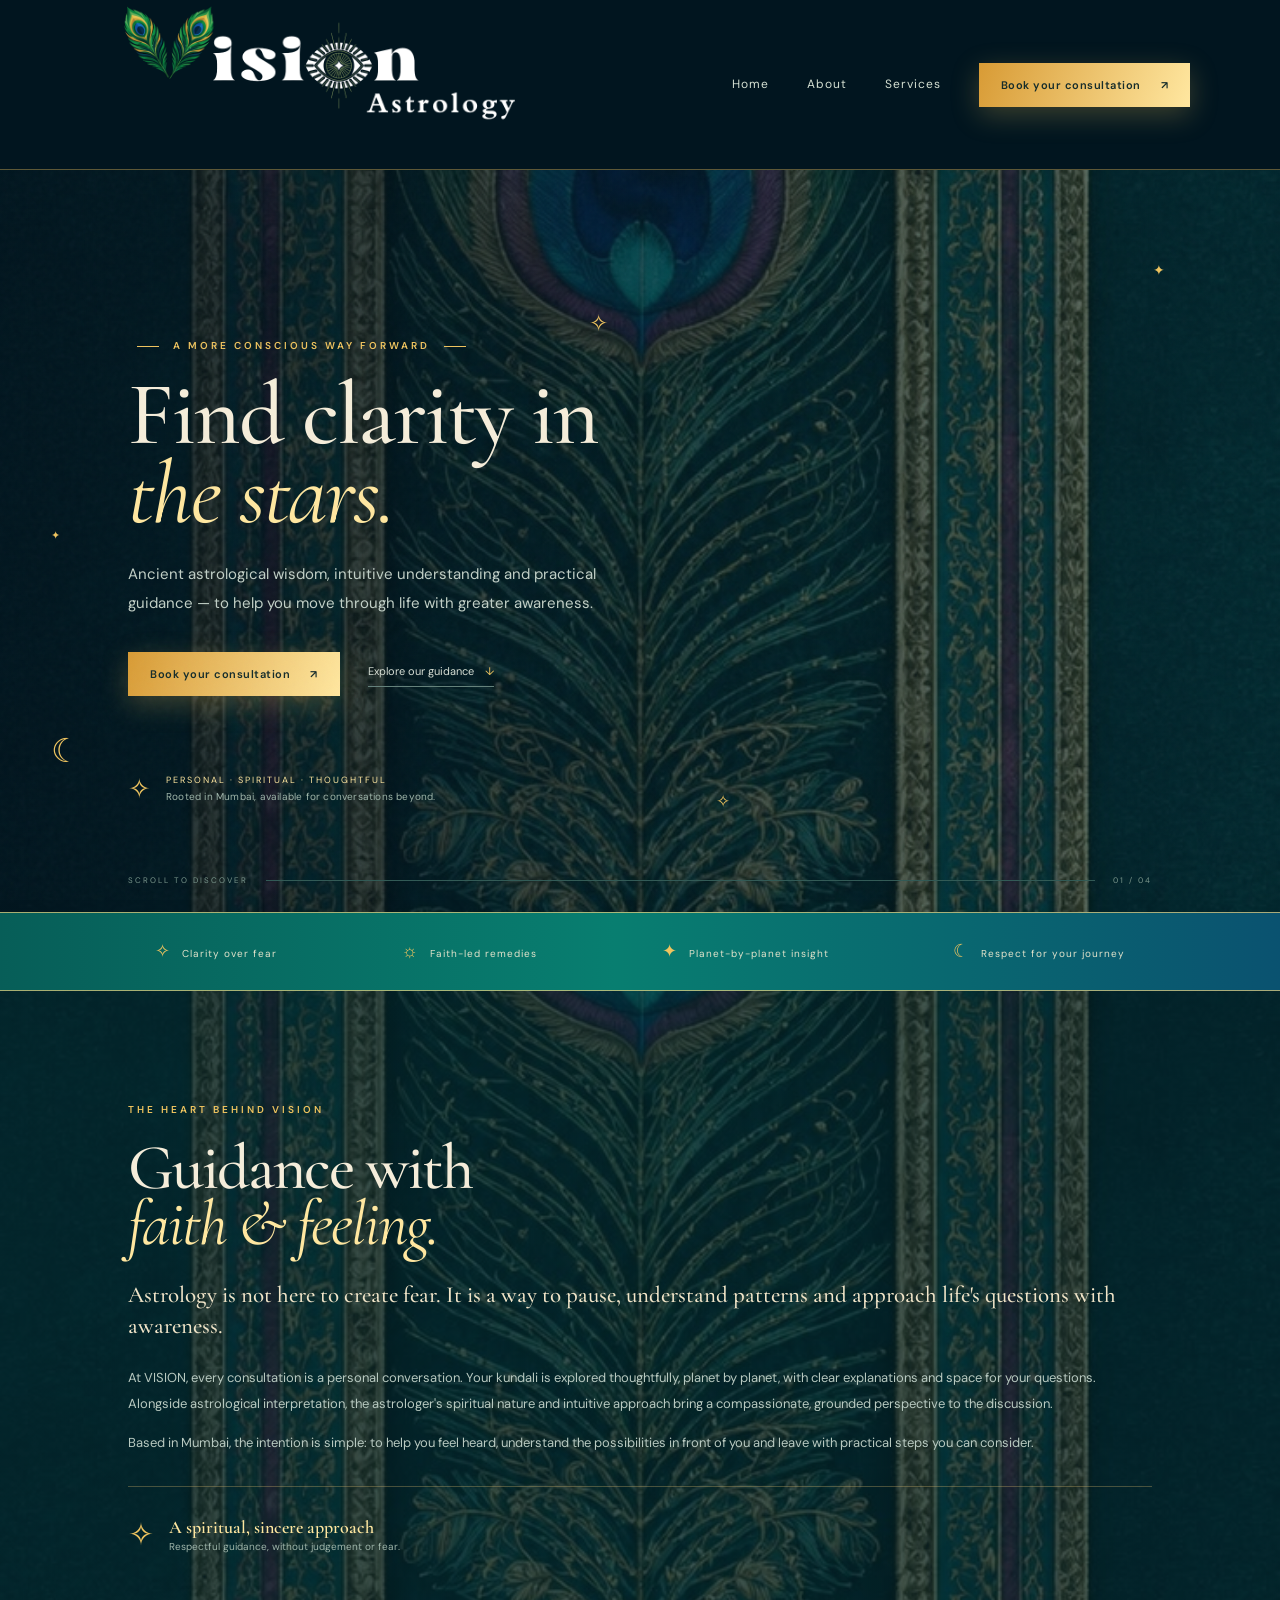
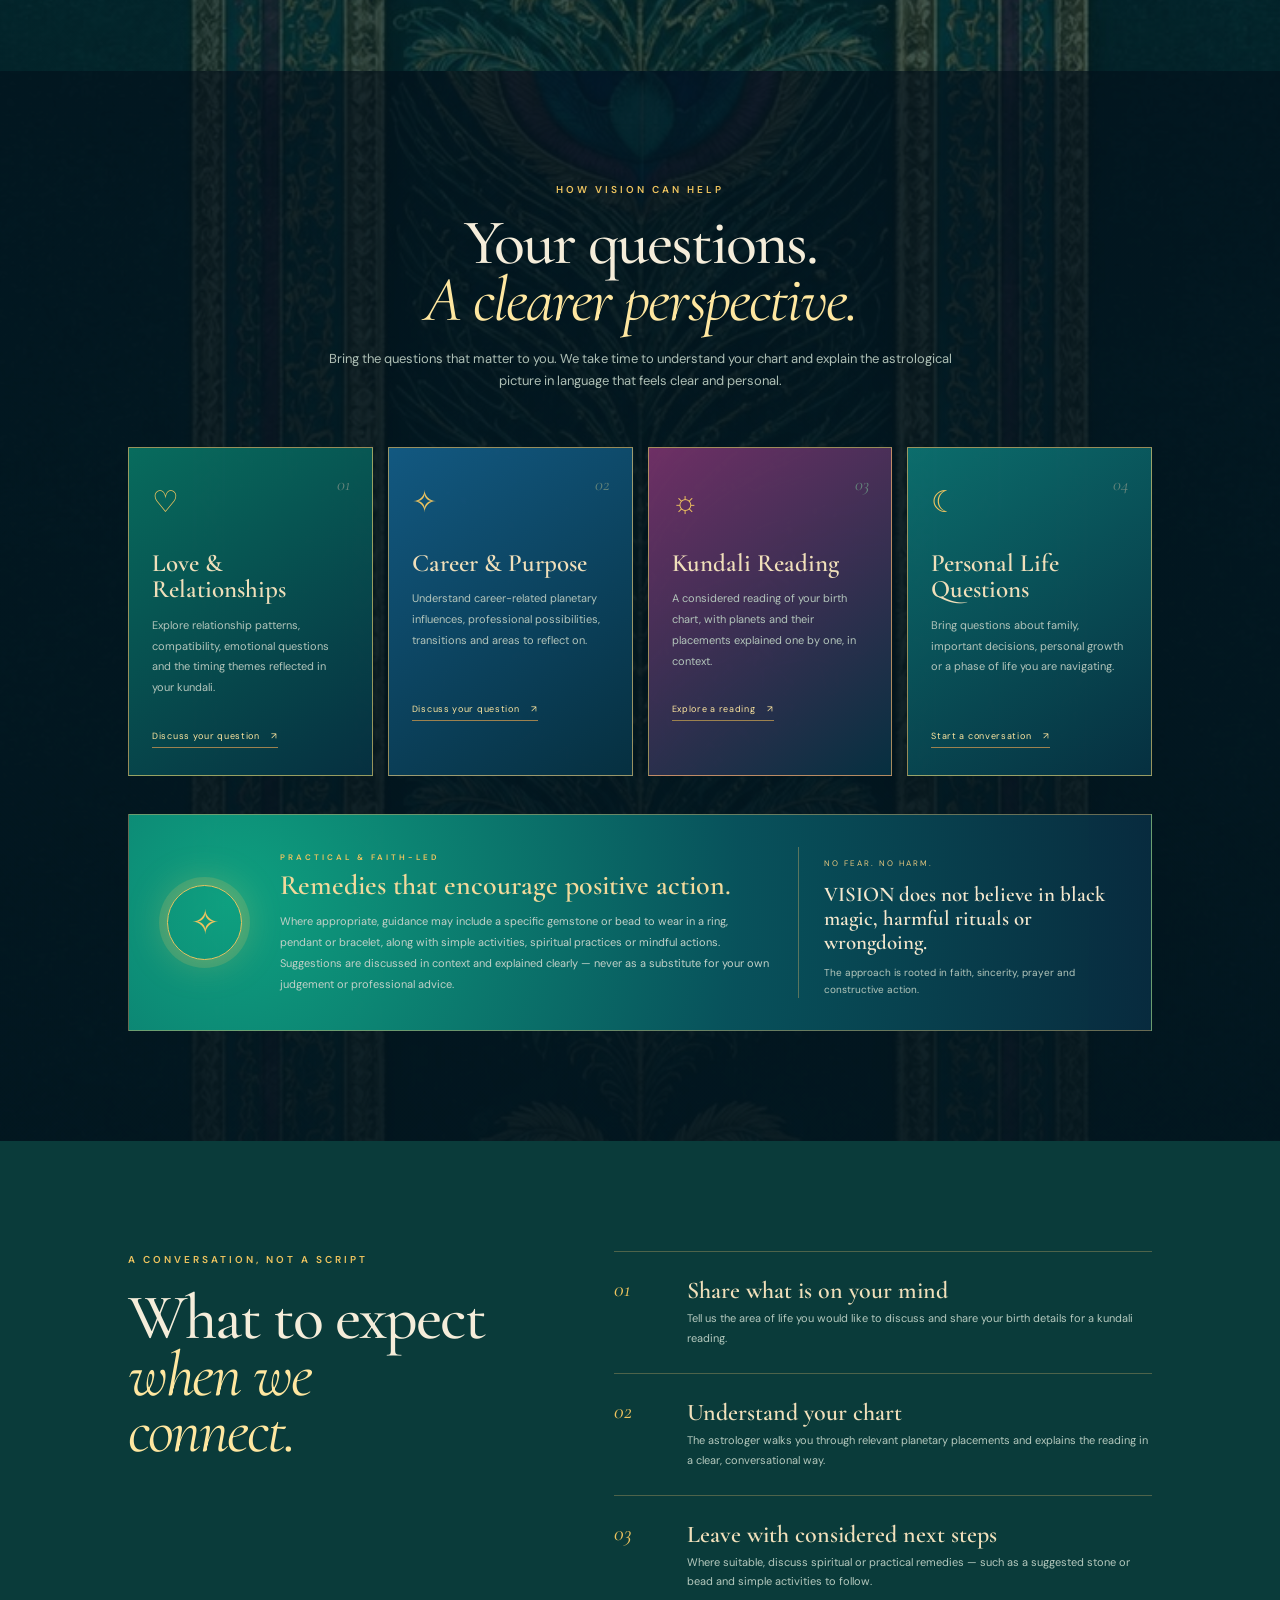
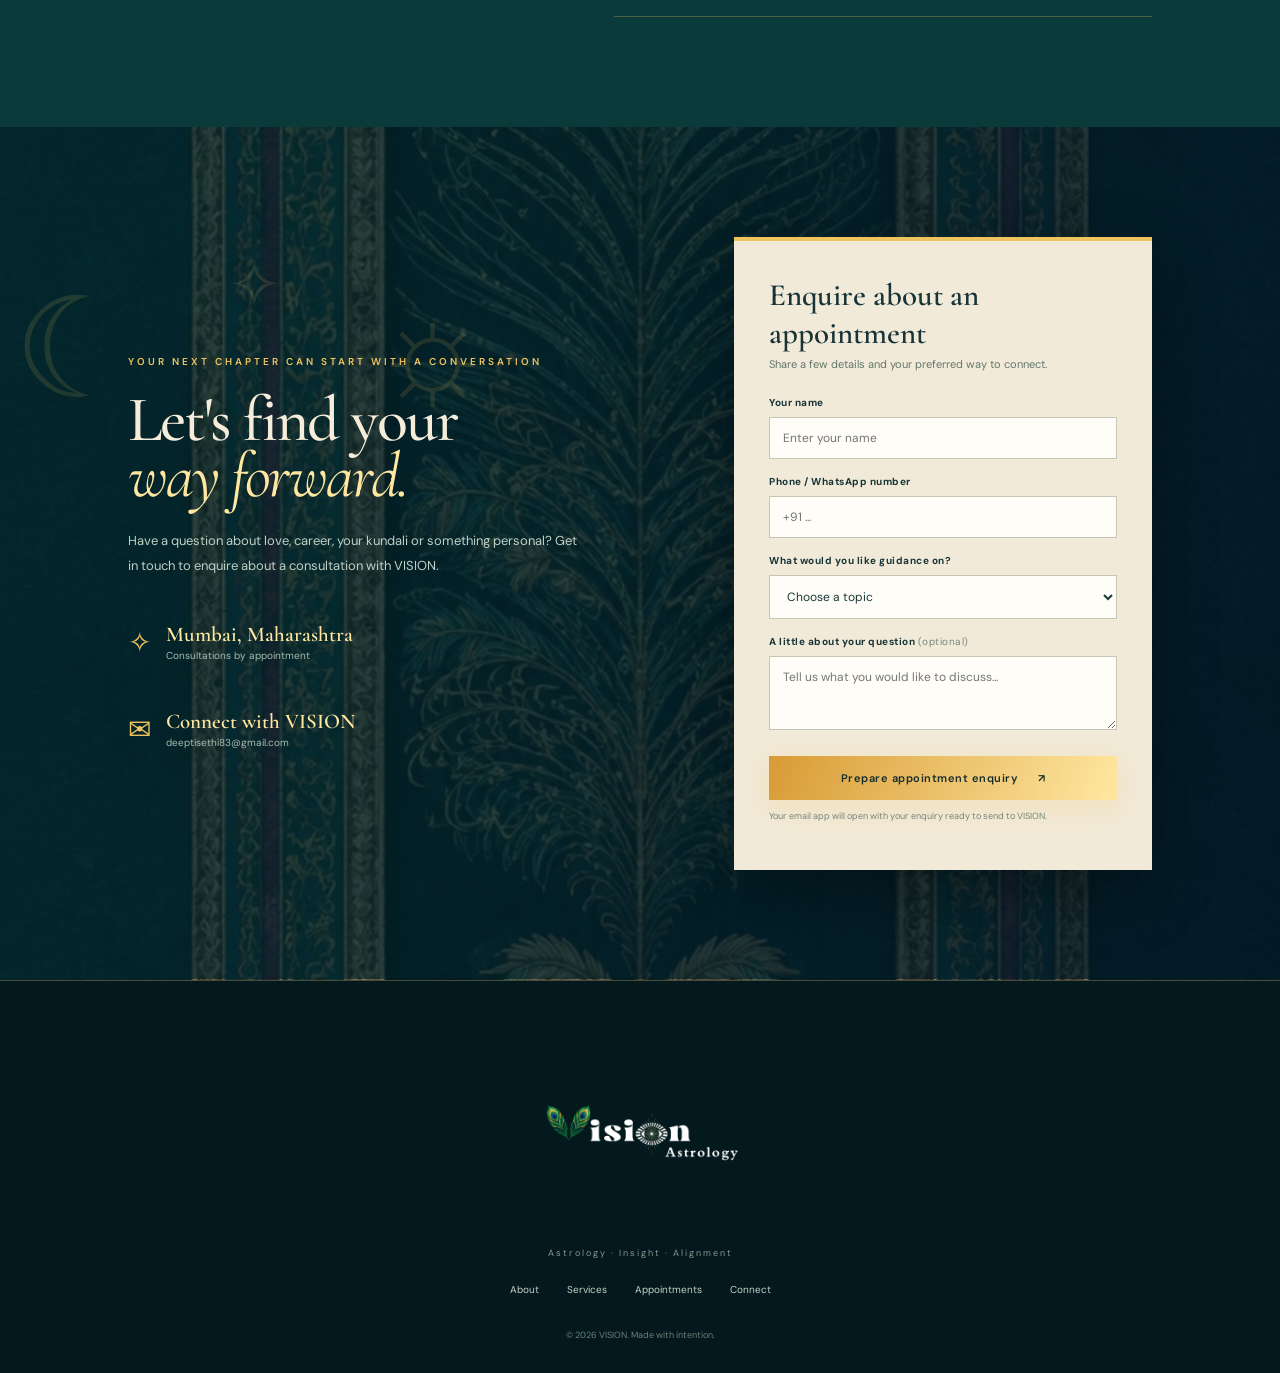
<file: index.html>
<!DOCTYPE html>
<html lang="en">
<head>
  <meta charset="UTF-8">
  <meta name="viewport" content="width=device-width, initial-scale=1.0">
  <meta name="theme-color" content="#062f32">
  <meta name="description" content="VISION offers Vedic astrology and kundali readings in Mumbai, with guidance on love, career, planetary influences and practical spiritual remedies.">
  <meta name="google-site-verification" content="NKeEqQRbTAVS51wUWRcDJeIswFyPHxOhZc9LJ_OjEHs" />
  <title>VISION | Vedic Astrologer in Mumbai | Kundali &amp; Astrology Guidance</title>
  <link rel="preconnect" href="https://fonts.googleapis.com">
  <link rel="preconnect" href="https://fonts.gstatic.com" crossorigin>
  <link href="https://fonts.googleapis.com/css2?family=Cormorant+Garamond:wght@400;500;600;700&family=DM+Sans:wght@400;500;600;700&display=swap" rel="stylesheet">
  <link rel="preload" as="image" href="./peacock-art.jpg"><link rel="stylesheet" href="./styles.css?v=vision-logo-crop-2">
</head>
<body>
  <div class="cosmic-grain"></div>
  <header class="site-header">
    <a class="brand" href="#home" aria-label="VISION home">
      <img src="./vision-logo.png?v=white-wordmark-1" alt="VISION brand logo" width="360" height="135" fetchpriority="high">
    </a>
    <button class="menu-toggle" aria-label="Toggle navigation" aria-expanded="false"><span></span><span></span></button>
    <nav class="main-nav" aria-label="Main navigation">
      <a href="#home">Home</a><a href="#about">About</a><a href="#services">Services</a><a href="#contact" class="button button-gold nav-cta">Book your consultation <span>↗</span></a>
    </nav>
  </header>

  <main>
    <section class="hero section" id="home">
      <div class="hero-stars" aria-hidden="true"><i>✧</i><i>✦</i><i>☾</i><i>✧</i><i>✦</i></div>
      <div class="hero-copy">
        <p class="eyebrow"><span></span> A MORE CONSCIOUS WAY FORWARD <span></span></p>
        <h1>Find clarity in<br><em>the stars.</em></h1>
        <p class="hero-lede">Ancient astrological wisdom, intuitive understanding and practical guidance — to help you move through life with greater awareness.</p>
        <div class="hero-actions"><a class="button button-gold" href="#contact">Book your consultation <span>↗</span></a><a class="text-link" href="#services">Explore our guidance <span>↓</span></a></div>
        <div class="hero-note"><span class="note-icon">✧</span><span>PERSONAL · SPIRITUAL · THOUGHTFUL<br><small>Rooted in Mumbai, available for conversations beyond.</small></span></div>
      </div>
      <div class="hero-bottom"><span>SCROLL TO DISCOVER</span><span class="line"></span><span>01 / 04</span></div>
    </section>

    <section class="belief-strip">
      <div>✧ <span>Clarity over fear</span></div><div>☼ <span>Faith-led remedies</span></div><div>✦ <span>Planet-by-planet insight</span></div><div>☾ <span>Respect for your journey</span></div>
    </section>

    <section class="about section" id="about">
      <div class="about-copy">
        <p class="eyebrow">THE HEART BEHIND VISION</p>
        <h2>Guidance with<br><em>faith & feeling.</em></h2>
        <p class="lead">Astrology is not here to create fear. It is a way to pause, understand patterns and approach life's questions with awareness.</p>
        <p>At VISION, every consultation is a personal conversation. Your kundali is explored thoughtfully, planet by planet, with clear explanations and space for your questions. Alongside astrological interpretation, the astrologer's spiritual nature and intuitive approach bring a compassionate, grounded perspective to the discussion.</p>
        <p>Based in Mumbai, the intention is simple: to help you feel heard, understand the possibilities in front of you and leave with practical steps you can consider.</p>
        <div class="signature"><span>✧</span><div><b>A spiritual, sincere approach</b><small>Respectful guidance, without judgement or fear.</small></div></div>
      </div>
    </section>

    <section class="services section" id="services">
      <div class="section-heading">
        <p class="eyebrow">HOW VISION CAN HELP</p>
        <h2>Your questions.<br><em>A clearer perspective.</em></h2>
        <p>Bring the questions that matter to you. We take time to understand your chart and explain the astrological picture in language that feels clear and personal.</p>
      </div>
      <div class="service-grid">
        <article class="service-card"><span class="service-symbol">♡</span><span class="service-number">01</span><h3>Love & Relationships</h3><p>Explore relationship patterns, compatibility, emotional questions and the timing themes reflected in your kundali.</p><a href="#contact">Discuss your question <span>↗</span></a></article>
        <article class="service-card"><span class="service-symbol">✧</span><span class="service-number">02</span><h3>Career & Purpose</h3><p>Understand career-related planetary influences, professional possibilities, transitions and areas to reflect on.</p><a href="#contact">Discuss your question <span>↗</span></a></article>
        <article class="service-card"><span class="service-symbol">☼</span><span class="service-number">03</span><h3>Kundali Reading</h3><p>A considered reading of your birth chart, with planets and their placements explained one by one, in context.</p><a href="#contact">Explore a reading <span>↗</span></a></article>
        <article class="service-card"><span class="service-symbol">☾</span><span class="service-number">04</span><h3>Personal Life Questions</h3><p>Bring questions about family, important decisions, personal growth or a phase of life you are navigating.</p><a href="#contact">Start a conversation <span>↗</span></a></article>
      </div>
      <div class="remedy-panel">
        <div class="remedy-orb">✧</div>
        <div><p class="eyebrow">PRACTICAL & FAITH-LED</p><h3>Remedies that encourage positive action.</h3><p>Where appropriate, guidance may include a specific gemstone or bead to wear in a ring, pendant or bracelet, along with simple activities, spiritual practices or mindful actions. Suggestions are discussed in context and explained clearly — never as a substitute for your own judgement or professional advice.</p></div>
        <div class="remedy-side"><span>NO FEAR. NO HARM.</span><b>VISION does not believe in black magic, harmful rituals or wrongdoing.</b><small>The approach is rooted in faith, sincerity, prayer and constructive action.</small></div>
      </div>
    </section>

    <section class="process section">
      <div class="process-heading"><p class="eyebrow">A CONVERSATION, NOT A SCRIPT</p><h2>What to expect<br><em>when we connect.</em></h2></div>
      <div class="steps">
        <div class="step"><span>01</span><div><h3>Share what is on your mind</h3><p>Tell us the area of life you would like to discuss and share your birth details for a kundali reading.</p></div></div>
        <div class="step"><span>02</span><div><h3>Understand your chart</h3><p>The astrologer walks you through relevant planetary placements and explains the reading in a clear, conversational way.</p></div></div>
        <div class="step"><span>03</span><div><h3>Leave with considered next steps</h3><p>Where suitable, discuss spiritual or practical remedies — such as a suggested stone or bead and simple activities to follow.</p></div></div>
      </div>
    </section>

    <section class="contact section" id="contact">
      <div class="contact-decoration">☾ <span>✧</span> ☼</div>
      <div class="contact-copy"><p class="eyebrow">YOUR NEXT CHAPTER CAN START WITH A CONVERSATION</p><h2>Let's find your<br><em>way forward.</em></h2><p>Have a question about love, career, your kundali or something personal? Get in touch to enquire about a consultation with VISION.</p><div class="contact-meta"><span>✧</span><div><b>Mumbai, Maharashtra</b><small>Consultations by appointment</small></div></div><div class="contact-meta email-contact"><span>✉</span><div><b>Connect with VISION</b><small><a href="mailto:deeptisethi83@gmail.com">deeptisethi83@gmail.com</a></small></div></div></div>
      <form class="booking-form" id="booking-form">
        <h3>Enquire about an appointment</h3><p class="form-intro">Share a few details and your preferred way to connect.</p>
        <label for="name">Your name</label><input id="name" name="name" autocomplete="name" placeholder="Enter your name" required>
        <label for="phone">Phone / WhatsApp number</label><input id="phone" name="phone" autocomplete="tel" placeholder="+91 ..." required>
        <label for="topic">What would you like guidance on?</label><select id="topic" name="topic" required><option value="">Choose a topic</option><option>Love & relationships</option><option>Career & purpose</option><option>Kundali reading</option><option>Family & personal matters</option><option>Other question</option></select>
        <label for="message">A little about your question <span>(optional)</span></label><textarea id="message" name="message" rows="3" placeholder="Tell us what you would like to discuss..."></textarea>
        <button class="button button-gold submit-button" type="submit">Prepare appointment enquiry <span>↗</span></button>
        <p class="form-footnote">Your email app will open with your enquiry ready to send to VISION.</p>
        <p class="form-status" id="form-status" role="status" aria-live="polite"></p>
      </form>
    </section>
  </main>

  <footer class="site-footer"><a class="footer-brand" href="#home" aria-label="VISION home"><img src="./vision-logo.png?v=white-wordmark-1" alt="VISION brand logo" loading="eager"></a><p>Astrology · Insight · Alignment</p><div><a href="#about">About</a><a href="#services">Services</a><a href="#contact">Appointments</a><a href="mailto:deeptisethi83@gmail.com">Connect</a></div><small>© <span id="year"></span> VISION. Made with intention.</small></footer>
  <script src="./script.js?v=contact-email-20261127"></script>
</body>
</html>
</file>
<file: styles.css>
:root{--night:#031923;--deep:#063b40;--teal:#08b9ad;--jade:#25d18c;--blue:#2587e8;--gold:#efc45f;--gold-light:#ffe7a0;--magenta:#dc55b1;--cream:#f5edda;--muted:#b8c8bd;--serif:"Cormorant Garamond",Georgia,serif;--sans:"DM Sans",Arial,sans-serif}
*{box-sizing:border-box}html{scroll-behavior:smooth;scroll-padding-top:90px}body{margin:0;background:var(--night);color:var(--cream);font-family:var(--sans);line-height:1.7;overflow-x:hidden}a{color:inherit;text-decoration:none}.cosmic-grain{position:fixed;inset:0;pointer-events:none;z-index:10;opacity:.08;background-image:url("data:image/svg+xml,%3Csvg viewBox='0 0 180 180' xmlns='http://www.w3.org/2000/svg'%3E%3Cfilter id='n'%3E%3CfeTurbulence type='fractalNoise' baseFrequency='.9' numOctaves='3' stitchTiles='stitch'/%3E%3C/filter%3E%3Crect width='100%25' height='100%25' filter='url(%23n)' opacity='.3'/%3E%3C/svg%3E")}
.site-header{height:92px;padding:0 7vw;display:flex;align-items:center;justify-content:space-between;position:sticky;top:0;z-index:20;background:rgba(4,31,37,.9);backdrop-filter:blur(18px);border-bottom:1px solid rgba(214,179,106,.2)}.brand{display:flex;align-items:center;gap:12px}.brand img{width:75px;height:58px;object-fit:contain}.brand>span{font:600 27px var(--serif);letter-spacing:5px;color:var(--gold-light);line-height:1}.brand small{display:block;font:8px var(--sans);letter-spacing:1.6px;color:#b5c7b5;margin-top:7px}.main-nav{display:flex;align-items:center;gap:38px;font-size:12px;letter-spacing:1px;color:#d4dfd2}.main-nav a{transition:color .2s}.main-nav a:hover{color:var(--gold-light)}.main-nav .nav-cta{border:1px solid var(--gold);padding:11px 17px;color:var(--gold-light)}.nav-cta span{margin-left:12px}.menu-toggle{display:none;background:none;border:0;color:var(--gold)}
.section{padding:110px 10vw;position:relative}.hero{min-height:690px;display:grid;grid-template-columns:1.05fr .95fr;align-items:center;gap:6vw;padding-top:90px;padding-bottom:100px;background:radial-gradient(ellipse at 75% 48%,rgba(8,124,120,.22),transparent 45%),linear-gradient(110deg,#041f25,#062d32 65%,#05272c)}.hero-copy{max-width:610px;z-index:1}.eyebrow{font-size:10px;letter-spacing:3px;color:var(--gold);font-weight:600;margin:0 0 22px}.eyebrow span{display:inline-block;width:22px;height:1px;background:var(--gold);vertical-align:middle;margin:0 9px}.hero h1,.section h2{font:500 clamp(58px,7vw,100px)/.88 var(--serif);letter-spacing:-2px;margin:0 0 27px}.hero h1 em,.section h2 em{font-weight:400;color:var(--gold-light)}.hero-lede{font-size:15px;color:#c2d0c7;max-width:480px;line-height:1.9}.hero-actions{display:flex;align-items:center;gap:28px;margin-top:35px}.button{display:inline-flex;justify-content:center;align-items:center;gap:20px;padding:15px 22px;border:0;font:600 11px var(--sans);letter-spacing:.5px;cursor:pointer;transition:transform .2s,filter .2s}.button:hover{transform:translateY(-3px);filter:brightness(1.08)}.button-gold{background:linear-gradient(110deg,#c59a4c,#efd89a);color:#152c2b;box-shadow:0 8px 25px #0003}.text-link{font-size:11px;color:#d7dfd5;border-bottom:1px solid #64827b;padding:0 0 5px}.text-link span{color:var(--gold);margin-left:8px}.hero-note{display:flex;align-items:center;gap:13px;margin-top:70px;font-size:9px;letter-spacing:2px;color:var(--gold-light)}.hero-note small{font-size:10px;letter-spacing:.2px;color:#9fb5aa}.note-icon{font-size:27px;color:var(--gold)}.hero-art{height:535px;position:relative;display:flex;align-items:center;justify-content:center}.art-frame{height:100%;width:min(100%,390px);padding:12px;border:1px solid rgba(214,179,106,.75);position:relative;background:#06383a;box-shadow:0 20px 70px #0008}.art-inner{height:100%;background:linear-gradient(#062f32a8,#062f32a8),url("./peacock-art.jpg") center 42%/cover;border:1px solid rgba(214,179,106,.35)}.art-caption{position:absolute;bottom:28px;left:30px;right:30px;background:linear-gradient(90deg,#05272deF,#05272d99);padding:17px 20px;border-left:2px solid var(--gold)}.art-caption span{font-size:8px;letter-spacing:2px;color:var(--gold)}.art-caption b{display:block;font:500 22px/1.1 var(--serif);margin-top:5px}.orbit{position:absolute;border:1px solid rgba(214,179,106,.28);border-radius:50%;width:480px;height:480px;pointer-events:none}.orbit-two{width:535px;height:535px;border-style:dashed;opacity:.4}.moon{position:absolute;right:2%;top:6%;font-size:52px;color:var(--gold);text-shadow:0 0 25px #d6b36a66}.hero-stars i{position:absolute;color:var(--gold);font-style:normal}.hero-stars i:nth-child(1){top:18%;left:46%;font-size:23px}.hero-stars i:nth-child(2){top:12%;right:9%;font-size:14px}.hero-stars i:nth-child(3){bottom:18%;left:4%;font-size:33px}.hero-stars i:nth-child(4){bottom:13%;right:43%;font-size:17px}.hero-stars i:nth-child(5){top:48%;left:4%;font-size:11px}.hero-bottom{position:absolute;bottom:25px;left:10vw;right:10vw;display:flex;gap:18px;align-items:center;color:#78958b;font-size:8px;letter-spacing:2px}.hero-bottom .line{height:1px;background:#315a55;flex:1}
.belief-strip{padding:23px 8vw;background:#0a4442;border-top:1px solid #b48e4a55;border-bottom:1px solid #b48e4a55;display:flex;justify-content:space-around;gap:20px;flex-wrap:wrap;color:var(--gold);font-size:18px}.belief-strip span{font:10px var(--sans);letter-spacing:1px;color:#e2e3cb;margin-left:7px}
.about{display:grid;grid-template-columns:.9fr 1.1fr;gap:10vw;align-items:center;background:linear-gradient(120deg,#05272c,#06383a)}.about-visual{height:560px;position:relative}.about-image{height:100%;background:linear-gradient(0deg,#05272c44,#05272c22),url("./peacock-art.jpg") center/cover;border:1px solid var(--gold);outline:1px solid #b48e4a66;outline-offset:9px}.image-stamp{position:absolute;right:-45px;bottom:35px;background:#a94383;border:1px solid var(--gold);width:135px;height:135px;border-radius:50%;display:flex;flex-direction:column;align-items:center;justify-content:center;text-align:center;box-shadow:0 10px 30px #0008}.image-stamp span{font-size:23px;color:#f6d99a}.image-stamp b{font:600 24px var(--serif)}.image-stamp small{font-size:9px}.about-copy h2,.section-heading h2,.process h2,.contact h2{font-size:clamp(48px,5vw,72px)}.about-copy p:not(.eyebrow){font-size:13px;color:#b8c9c0;line-height:2}.about-copy .lead{font:500 23px/1.35 var(--serif)!important;color:#f0e4c8!important}.signature{display:flex;align-items:center;gap:15px;border-top:1px solid #d6b36a55;padding-top:22px;margin-top:30px}.signature>span{font-size:31px;color:var(--gold)}.signature b,.signature small{display:block}.signature b{font:600 18px var(--serif);color:var(--gold-light)}.signature small{font-size:10px;color:#9fb5aa}
.services{background:#041f25}.section-heading{text-align:center;max-width:650px;margin:0 auto 55px}.section-heading .eyebrow{margin-bottom:17px}.section-heading h2{margin-bottom:20px}.section-heading>p:last-child{font-size:13px;color:#aebfb5}.service-grid{display:grid;grid-template-columns:repeat(4,1fr);gap:15px}.service-card{position:relative;min-height:300px;padding:28px 23px;background:linear-gradient(145deg,#0a3c3c,#062a30);border:1px solid #c39d5a55;transition:transform .25s,border-color .25s}.service-card:hover{transform:translateY(-7px);border-color:var(--gold)}.service-symbol{font-size:30px;color:var(--gold)}.service-number{position:absolute;right:22px;top:25px;font:italic 18px var(--serif);color:#64847b}.service-card h3{font:600 25px/1.05 var(--serif);margin:23px 0 12px;color:#f0dfba}.service-card p{font-size:11px;color:#b3c5bb;line-height:1.9;min-height:94px}.service-card a{font-size:9px;letter-spacing:.7px;color:var(--gold-light);border-bottom:1px solid #9d824f;padding-bottom:5px}.service-card a span{margin-left:9px}.remedy-panel{margin-top:38px;padding:32px 38px;display:grid;grid-template-columns:85px 1.4fr .9fr;gap:28px;align-items:center;border:1px solid #d6b36a77;background:radial-gradient(circle at 10% 40%,#0d635a,#07353a 55%,#092b32)}.remedy-orb{width:75px;height:75px;border-radius:50%;display:grid;place-items:center;font-size:34px;color:var(--gold);border:1px solid var(--gold);box-shadow:0 0 0 8px #d6b36a12,0 0 40px #d6b36a22}.remedy-panel .eyebrow{margin-bottom:7px;font-size:8px}.remedy-panel h3{font:600 28px/1.05 var(--serif);margin:0 0 10px;color:#f1d99b}.remedy-panel p:not(.eyebrow){font-size:11px;line-height:1.9;color:#c2d1c8;margin:0}.remedy-side{padding-left:25px;border-left:1px solid #d6b36a66}.remedy-side span{font-size:8px;letter-spacing:2px;color:#e7c87f}.remedy-side b,.remedy-side small{display:block}.remedy-side b{font:600 21px/1.15 var(--serif);margin:9px 0;color:#f5e8ce}.remedy-side small{font-size:10px;color:#b4c7bc;line-height:1.7}
.process{display:grid;grid-template-columns:.8fr 1.2fr;gap:10vw;background:#0a3b3a}.process h2{margin:0}.steps{border-top:1px solid #d6b36a55}.step{display:grid;grid-template-columns:55px 1fr;gap:18px;padding:24px 0;border-bottom:1px solid #d6b36a55}.step>span{font:italic 22px var(--serif);color:var(--gold)}.step h3{font:600 24px var(--serif);margin:0 0 4px;color:#f0dfba}.step p{font-size:11px;color:#b5c9be;margin:0;line-height:1.8}
.contact{display:grid;grid-template-columns:1fr .85fr;gap:9vw;align-items:center;background:radial-gradient(ellipse at 15% 55%,#0c5b51 0,transparent 55%),#05272c;overflow:hidden}.contact-copy{position:relative;z-index:1}.contact-copy h2{margin-bottom:25px}.contact-copy>p:not(.eyebrow){max-width:460px;font-size:13px;color:#bfd0c5;line-height:1.9}.contact-decoration{position:absolute;left:1%;top:12%;font-size:140px;color:#d6b36a18;letter-spacing:30px;white-space:nowrap}.contact-decoration span{font-size:65px;vertical-align:top}.contact-meta{display:flex;gap:15px;align-items:center;margin-top:40px}.contact-meta>span{font-size:28px;color:var(--gold)}.contact-meta b,.contact-meta small{display:block}.contact-meta b{font:600 21px var(--serif);color:var(--gold-light)}.contact-meta small{font-size:10px;color:#a8bcb1}.booking-form{position:relative;z-index:1;padding:35px;background:#f2ead8;color:#173438;box-shadow:0 20px 60px #0005;border-top:4px solid var(--gold)}.booking-form h3{font:600 31px var(--serif);margin:0}.form-intro{font-size:11px;color:#62756d;margin:3px 0 20px}.booking-form label{display:block;font-size:10px;font-weight:700;letter-spacing:.5px;margin:14px 0 6px}.booking-form label span{font-weight:400;color:#77877d}.booking-form input,.booking-form select,.booking-form textarea{width:100%;border:1px solid #c9c5b5;background:#fffdf7;padding:12px 13px;font:12px var(--sans);color:#18383a;border-radius:0;outline:none}.booking-form input:focus,.booking-form select:focus,.booking-form textarea:focus{border-color:#0b8178;box-shadow:0 0 0 2px #0b817822}.booking-form textarea{resize:vertical}.submit-button{width:100%;margin-top:18px}.form-footnote{font-size:9px;line-height:1.6;color:#75847b}.form-footnote code{background:#e1dac8;padding:2px 4px}.form-status{font-size:11px;color:#12665b}
.site-footer{padding:45px 8vw 30px;text-align:center;background:#03191e;border-top:1px solid #d6b36a55}.footer-brand{font:600 31px var(--serif);letter-spacing:5px;color:var(--gold-light)}.footer-brand span{color:var(--jade)}.site-footer p{font-size:9px;letter-spacing:2px;color:#829b8e;margin:0 0 20px}.site-footer div{display:flex;justify-content:center;gap:28px;font-size:10px;color:#c5d1c6}.site-footer small{display:block;margin-top:30px;font-size:9px;color:#688177}
@media(max-width:1000px){.section{padding:85px 7vw}.hero{padding-left:7vw;padding-right:7vw;gap:3vw}.hero-art{height:460px}.service-grid{grid-template-columns:repeat(2,1fr)}.about{gap:7vw}.about-visual{height:480px}.remedy-panel{grid-template-columns:65px 1fr}.remedy-side{grid-column:2;border-left:0;border-top:1px solid #d6b36a66;padding:18px 0 0}.hero-bottom{left:7vw;right:7vw}}
@media(max-width:700px){.site-header{height:75px;padding:0 5vw}.brand img{width:58px;height:48px}.brand>span{font-size:22px}.menu-toggle{display:flex;flex-direction:column;gap:6px;padding:10px}.menu-toggle span{width:25px;height:1px;background:var(--gold)}.main-nav{display:none;position:absolute;top:74px;left:0;right:0;padding:22px 6vw 28px;background:#041f25;flex-direction:column;align-items:stretch;gap:18px;border-bottom:1px solid #d6b36a66}.main-nav.open{display:flex}.main-nav .nav-cta{text-align:center}.section{padding:75px 7vw}.hero{display:flex;flex-direction:column;align-items:stretch;padding-top:75px;gap:55px}.hero h1{font-size:66px}.hero-art{height:440px;width:100%}.art-frame{width:75%}.orbit{width:390px;height:390px}.orbit-two{width:430px;height:430px}.hero-note{margin-top:45px}.hero-bottom{left:7vw;right:7vw}.belief-strip{padding:22px 7vw;justify-content:flex-start;gap:15px 28px}.belief-strip div{width:calc(50% - 14px)}.belief-strip span{font-size:9px}.about,.process,.contact{grid-template-columns:1fr;gap:55px}.about-visual{height:440px;width:85%;margin:auto}.image-stamp{right:-40px;width:115px;height:115px}.about-copy h2,.section-heading h2,.process h2,.contact h2{font-size:57px}.service-grid{grid-template-columns:1fr}.service-card{min-height:0}.service-card p{min-height:0}.remedy-panel{grid-template-columns:1fr;padding:28px}.remedy-side{grid-column:auto}.process{gap:35px}.contact{gap:45px}.booking-form{padding:27px 22px}.contact-decoration{font-size:85px;top:4%}.hero-actions{flex-wrap:wrap;gap:18px}.site-footer div{gap:18px}}
@media(prefers-reduced-motion:reduce){html{scroll-behavior:auto}*,*::before,*::after{transition:none!important}}


/* VISION jewel-tone refresh — artwork files are beside index.html in repository root. */
.site-header{background:rgba(2,22,31,.94);border-bottom-color:rgba(239,196,95,.38)}
.brand{width:225px;height:76px;gap:0;flex:0 0 auto}.brand img{width:100%;height:100%;object-fit:contain;object-position:left center}
.hero{background-image:linear-gradient(90deg,rgba(2,20,29,.91) 0%,rgba(3,44,48,.78) 48%,rgba(3,38,48,.62) 100%),url("./peacock-art.jpg");background-size:cover;background-position:center 43%}
.hero-art .art-frame{background:#063b40;border-color:rgba(255,218,128,.95);box-shadow:0 24px 85px rgba(0,0,0,.55),0 0 45px rgba(11,191,164,.14)}
.art-inner{background-image:linear-gradient(180deg,rgba(3,31,37,.16),rgba(3,31,37,.20)),url("./peacock-art.jpg");background-size:cover;background-position:center 42%}
.about{background-image:linear-gradient(110deg,rgba(3,37,42,.88),rgba(3,37,42,.76)),url("./peacock-art.jpg");background-size:cover;background-position:center 48%}
.about-image{background-image:linear-gradient(0deg,rgba(2,28,33,.10),rgba(2,28,33,.04)),url("./peacock-art.jpg");background-size:cover;background-position:center 50%}
.services{background-image:linear-gradient(180deg,rgba(2,22,31,.91),rgba(2,22,31,.95)),url("./peacock-art.jpg");background-size:cover;background-position:center 56%}
.contact{background-image:linear-gradient(100deg,rgba(3,39,43,.82),rgba(3,25,37,.88)),url("./peacock-art.jpg");background-size:cover;background-position:center 62%}
.belief-strip{background:linear-gradient(90deg,#075e58,#087e70 48%,#0a5270);border-color:rgba(255,218,128,.65)}
.service-card{background:linear-gradient(145deg,rgba(8,111,96,.96),rgba(6,48,65,.97));border-color:rgba(255,205,105,.58)}
.service-card:nth-child(2){background:linear-gradient(145deg,rgba(19,91,133,.96),rgba(6,48,65,.97))}
.service-card:nth-child(3){background:linear-gradient(145deg,rgba(117,49,105,.94),rgba(6,48,65,.97))}
.service-card:nth-child(4){background:linear-gradient(145deg,rgba(12,112,111,.96),rgba(6,48,65,.97))}
.service-card:hover{box-shadow:0 18px 38px rgba(0,0,0,.28),0 0 24px rgba(28,205,167,.12)}
.image-stamp{background:linear-gradient(145deg,#c44498,#7d347f);box-shadow:0 10px 30px #0008,0 0 28px rgba(222,85,177,.25)}
.remedy-panel{background:radial-gradient(circle at 10% 40%,rgba(15,166,132,.96),rgba(8,83,93,.97) 55%,rgba(8,43,62,.98))}
.remedy-orb{box-shadow:0 0 0 8px rgba(239,196,95,.16),0 0 42px rgba(239,196,95,.32)}
.button-gold{background:linear-gradient(110deg,#d89b35,#ffe7a0);box-shadow:0 8px 28px rgba(239,196,95,.25)}
.contact-decoration{color:rgba(239,196,95,.13)}.footer-brand span{color:#24d39a}
.main-nav .nav-cta{border-color:#efc45f;color:#ffe7a0}
@media(max-width:700px){.brand{width:178px;height:62px}.brand img{width:100%;height:100%}.main-nav{background:rgba(2,25,35,.98)}.hero{background-position:55% center}.about,.services,.contact{background-position:center center}}

/* Explicit image elements and GitHub Pages project-site absolute paths */
.brand img{display:block;max-width:100%}
.art-inner{position:relative;overflow:hidden;background:#063b40}
.art-inner .artwork-photo{position:absolute;inset:0;width:100%;height:100%;display:block;object-fit:cover;object-position:center 42%;opacity:1}
.art-inner:after{content:"";position:absolute;inset:0;background:linear-gradient(180deg,rgba(3,31,37,.10),rgba(3,31,37,.18));pointer-events:none}
.about-image{position:relative;overflow:hidden;background:#063b40}
.about-image .artwork-photo{position:absolute;inset:0;width:100%;height:100%;display:block;object-fit:cover;object-position:center 48%;opacity:1}


/* Asset rendering hardening: root-relative-to-page URLs work on GitHub project Pages. */
.brand { display:flex; align-items:center; width:225px; height:76px; flex:0 0 auto; }
.brand img { display:block; width:100%; height:100%; object-fit:contain; object-position:left center; }
.art-inner { position:relative; display:block; width:100%; height:100%; min-height:420px; overflow:hidden; background:#063b40 url("./peacock-art.jpg") center 42% / cover no-repeat; }
.art-inner .artwork-photo { position:absolute; z-index:1; inset:0; display:block; width:100%; height:100%; min-height:100%; object-fit:cover; object-position:center 42%; opacity:1; }
.art-inner:after { z-index:2; }
.about-image { position:relative; display:block; width:100%; height:100%; min-height:440px; overflow:hidden; background:#063b40 url("./peacock-art.jpg") center / cover no-repeat; }
.about-image .artwork-photo { position:absolute; z-index:1; inset:0; display:block; width:100%; height:100%; min-height:100%; object-fit:cover; object-position:center 48%; opacity:1; }
@media(max-width:700px) {
  .brand { width:178px; height:62px; }
  .art-inner { min-height:410px; }
  .about-image { min-height:400px; }
}

/* Final explicit visibility overrides for the uploaded image assets */
.site-header .brand { width:225px!important;height:76px!important;overflow:visible!important; }
.site-header .brand img { display:block!important;width:225px!important;height:76px!important;max-width:100%!important;opacity:1!important;visibility:visible!important; }
.hero-art .art-frame,.hero-art .art-inner,.about-visual,.about-image { overflow:hidden!important; }
.hero-art .art-inner,.about-image { position:relative!important; }
.hero-art .art-inner .artwork-photo,.about-image .artwork-photo { display:block!important;opacity:1!important;visibility:visible!important; }
@media(max-width:700px){.site-header .brand,.site-header .brand img{width:178px!important;height:62px!important}}


/* Layout refinement: larger brand mark and peacock artwork used only as section backgrounds. */
.site-header{height:108px}
.site-header .brand{width:280px!important;height:95px!important}
.site-header .brand img{width:280px!important;height:95px!important;max-width:none!important;object-fit:contain!important;object-position:left center!important}
.hero{grid-template-columns:1fr;min-height:650px;background-image:linear-gradient(90deg,rgba(2,20,29,.88),rgba(3,44,48,.62)),url("./peacock-art.jpg");background-size:cover;background-position:center 43%}
.hero-copy{max-width:680px}
.hero-art,.about-visual{display:none!important}
.about{grid-template-columns:1fr;background-image:linear-gradient(110deg,rgba(3,37,42,.82),rgba(3,37,42,.72)),url("./peacock-art.jpg");background-size:cover;background-position:center 48%}
@media(max-width:700px){
 .site-header{height:84px}
 .site-header .brand{width:210px!important;height:72px!important}
 .site-header .brand img{width:210px!important;height:72px!important}
 .main-nav{top:83px}
 .hero{min-height:600px;background-position:55% center}
 .about{grid-template-columns:1fr}
}


/* Header brand mark: enlarge the artwork and crop its transparent canvas. */
.site-header{height:124px}
.site-header .brand{width:340px!important;height:112px!important;overflow:hidden!important}
.site-header .brand img{width:340px!important;height:112px!important;max-width:none!important;object-fit:cover!important;object-position:center 30%!important}
@media(max-width:700px){
  .site-header{height:96px}
  .site-header .brand{width:260px!important;height:88px!important}
  .site-header .brand img{width:260px!important;height:88px!important;object-position:center 30%!important}
  .main-nav{top:95px}
}


/* Footer uses the brand logo instead of the text wordmark. */
.site-footer .footer-brand{display:inline-flex;align-items:center;justify-content:center;width:220px;height:76px;overflow:hidden}
.site-footer .footer-brand img{display:block;width:100%;height:100%;object-fit:contain;object-position:center;filter:brightness(0) invert(1)}
@media(max-width:700px){.site-footer .footer-brand{width:190px;height:66px}}


/* Correct logo hierarchy: prominent, tightly cropped header mark; compact original footer. */
.site-header .brand{position:relative!important;width:360px!important;height:116px!important;overflow:hidden!important;display:block!important;flex:0 0 auto!important}
.site-header .brand img{position:absolute!important;width:555px!important;height:555px!important;max-width:none!important;left:-42px!important;top:-202px!important;object-fit:fill!important;object-position:center!important}
.site-footer .footer-brand{display:inline!important;width:auto!important;height:auto!important;overflow:visible!important}
.site-footer .footer-brand img{display:none!important}
.site-footer p{display:block!important}
@media(max-width:700px){
 .site-header .brand{width:270px!important;height:90px!important}
 .site-header .brand img{width:420px!important;height:420px!important;left:-32px!important;top:-153px!important}
 .site-footer .footer-brand{width:auto!important;height:auto!important}
}


/* Keep the header consultation CTA visually identical to the hero CTA. */
.main-nav .nav-cta{border:0!important;padding:15px 22px!important;color:#152c2b!important}
.main-nav .nav-cta span{margin-left:0!important}




/* Match the footer logo's visual footprint to the original VISION wordmark. */
.site-footer .footer-brand{display:inline-flex!important;align-items:center;justify-content:center;width:220px!important;height:76px!important;overflow:visible!important;vertical-align:middle}
.site-footer .footer-brand img{display:block!important;width:100%!important;height:100%!important;max-width:100%;object-fit:contain!important;object-position:center!important;filter:none!important}
@media(max-width:700px){.site-footer .footer-brand{width:210px!important;height:72px!important}}


/* Footer logo: crop the square transparent canvas so the VISION wordmark fills its original footer footprint. */
.site-footer .footer-brand{
  position:relative!important;
  display:inline-block!important;
  width:220px!important;
  height:76px!important;
  overflow:hidden!important;
  vertical-align:middle!important;
}
.site-footer .footer-brand img{
  position:absolute!important;
  display:block!important;
  width:220px!important;
  height:220px!important;
  max-width:none!important;
  left:0!important;
  top:-72px!important;
  object-fit:fill!important;
  object-position:center!important;
  opacity:1!important;
  visibility:visible!important;
}
@media(max-width:700px){
  .site-footer .footer-brand{width:210px!important;height:72px!important}
  .site-footer .footer-brand img{width:210px!important;height:210px!important;top:-69px!important}
}


/* Footer logo uses the same proven crop as the visible header logo. */
.site-footer .footer-brand{
  position:relative!important;
  display:inline-block!important;
  width:220px!important;
  height:76px!important;
  overflow:hidden!important;
  vertical-align:middle!important;
}
.site-footer .footer-brand img{
  position:absolute!important;
  display:block!important;
  width:339px!important;
  height:339px!important;
  max-width:none!important;
  left:-26px!important;
  top:-123px!important;
  object-fit:fill!important;
  opacity:1!important;
  visibility:visible!important;
}
@media(max-width:700px){
  .site-footer .footer-brand{width:210px!important;height:72px!important}
  .site-footer .footer-brand img{width:323px!important;height:323px!important;left:-25px!important;top:-117px!important}
}


/* Final logo layout: use the newly cropped, wide VISION artwork without square-canvas cropping. */
.site-header .brand{
  position:static!important;
  display:flex!important;
  align-items:center!important;
  width:360px!important;
  height:auto!important;
  max-height:135px!important;
  overflow:visible!important;
  flex:0 0 auto!important;
}
.site-header .brand img{
  position:static!important;
  display:block!important;
  width:100%!important;
  height:auto!important;
  max-width:100%!important;
  max-height:135px!important;
  object-fit:contain!important;
  object-position:center!important;
}
.site-footer .footer-brand{
  position:static!important;
  display:inline-flex!important;
  align-items:center!important;
  justify-content:center!important;
  width:220px!important;
  height:auto!important;
  max-height:none!important;
  overflow:visible!important;
  vertical-align:middle!important;
}
.site-footer .footer-brand img{
  position:static!important;
  display:block!important;
  width:100%!important;
  height:auto!important;
  max-width:100%!important;
  max-height:none!important;
  object-fit:contain!important;
  object-position:center!important;
}
@media(max-width:700px){
  .site-header .brand{width:250px!important;max-height:94px!important}
  .site-header .brand img{max-height:94px!important}
  .site-footer .footer-brand{width:210px!important}
}


/* Crop the square logo's empty margins so the artwork itself appears larger. */
.site-header{height:170px!important}
.site-header .brand{
  display:block!important;position:relative!important;
  width:450px!important;height:170px!important;max-height:none!important;
  flex:0 0 450px!important;overflow:hidden!important;
}
.site-header .brand img{
  display:block!important;position:absolute!important;
  width:450px!important;height:450px!important;max-width:none!important;max-height:none!important;
  left:0!important;top:-155px!important;
  object-fit:cover!important;object-position:center!important;
}
@media(max-width:700px){
  .site-header{height:118px!important}
  .site-header .brand{
    width:310px!important;height:118px!important;max-height:none!important;
    flex:0 0 310px!important;overflow:hidden!important;
  }
  .site-header .brand img{
    width:310px!important;height:310px!important;max-width:none!important;max-height:none!important;
    left:0!important;top:-107px!important;
  }
  .main-nav{top:117px!important}
}
</file>
